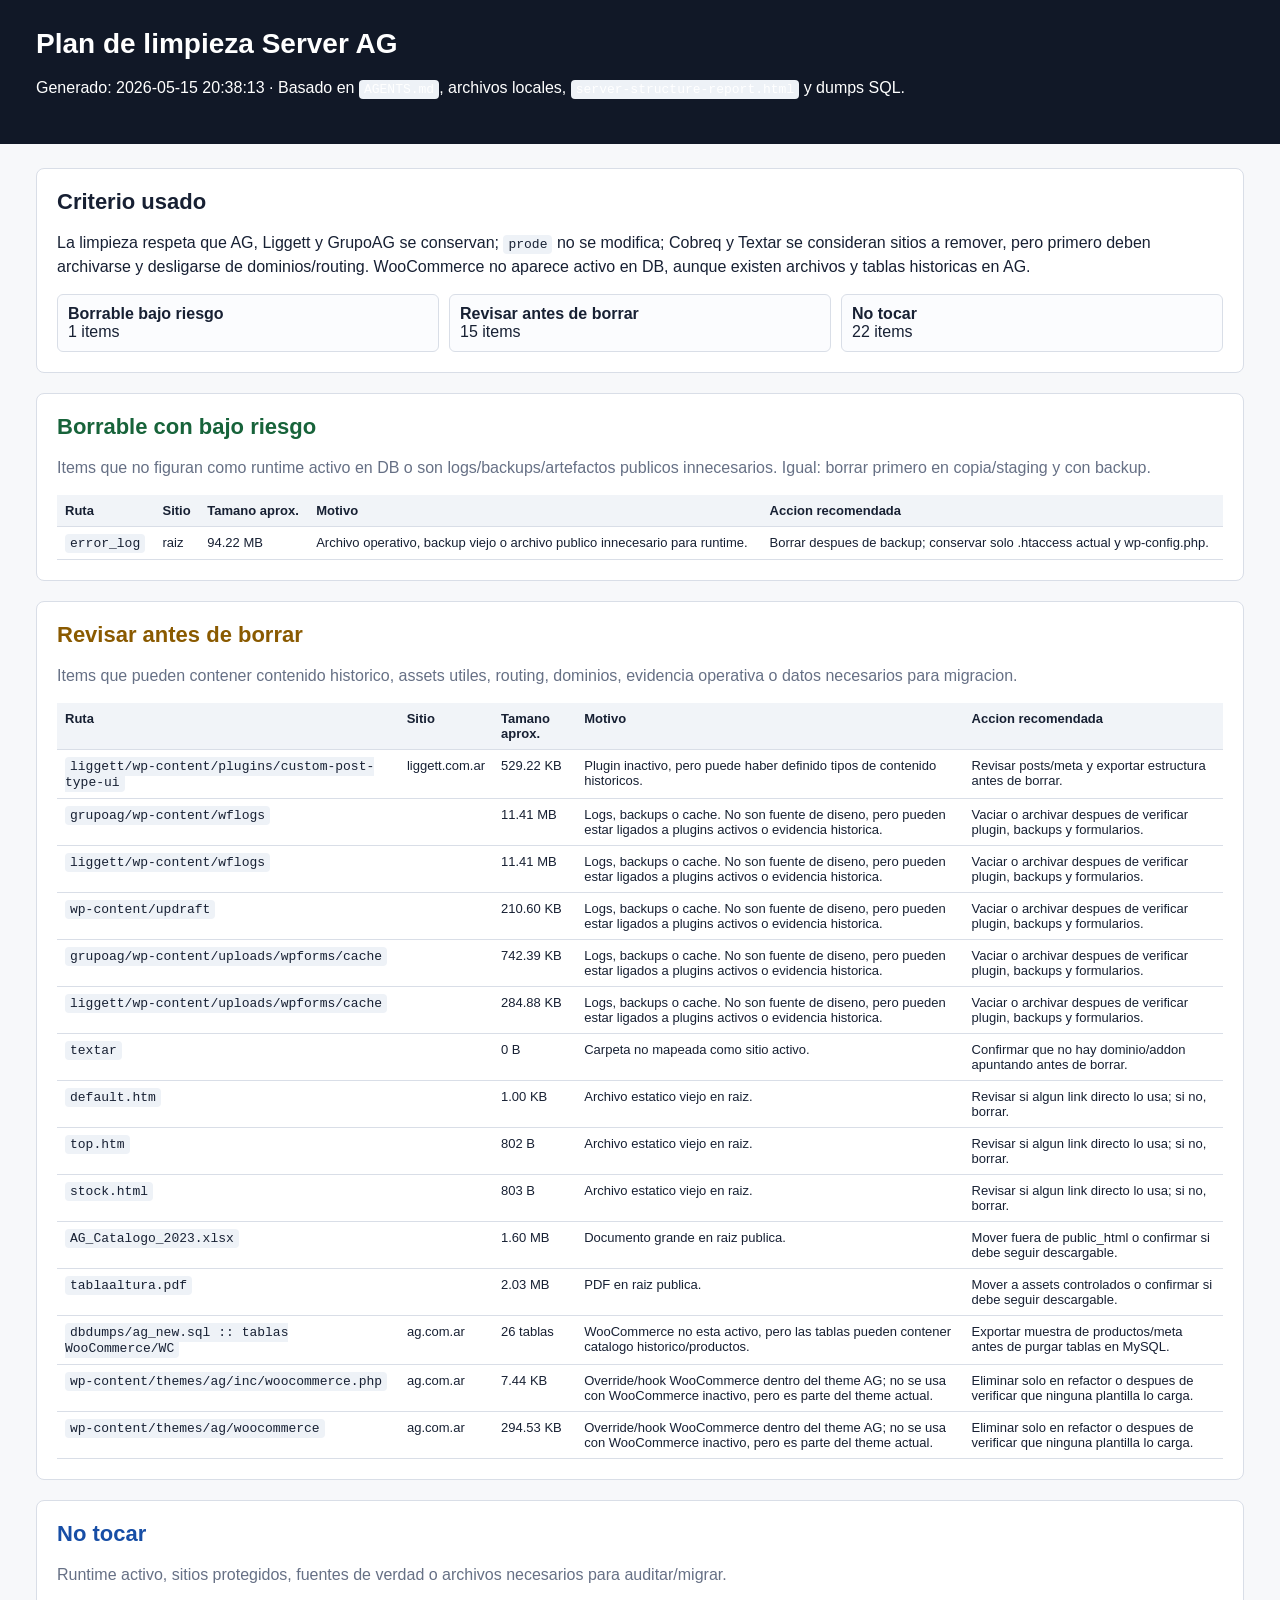
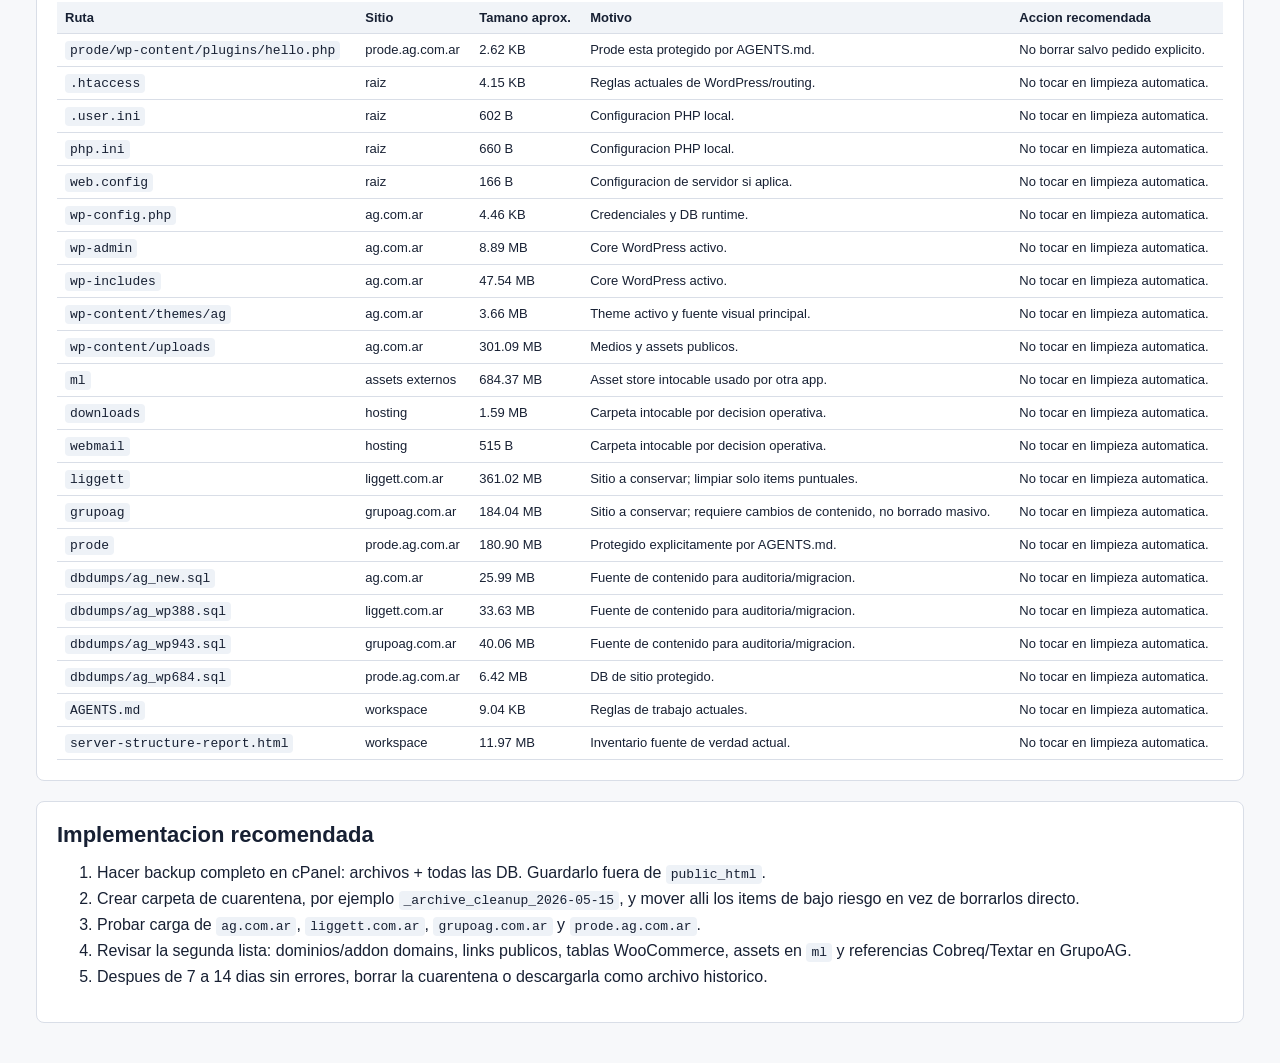
<file: cleanup-plan.html>
<!doctype html>
<html lang="es">
<head>
  <meta charset="utf-8">
  <meta name="viewport" content="width=device-width, initial-scale=1">
  <title>Plan de limpieza Server AG</title>
  <style>
    body { margin: 0; font-family: Segoe UI, Arial, sans-serif; color: #172033; background: #f7f8fa; }
    header { background: #111827; color: white; padding: 28px 36px; }
    main { padding: 24px 36px 48px; }
    section { background: white; border: 1px solid #d9dee7; border-radius: 8px; margin: 0 0 20px; padding: 20px; }
    h1 { margin: 0 0 8px; font-size: 28px; }
    h2 { margin: 0 0 12px; font-size: 22px; }
    h3 { margin: 18px 0 8px; }
    p { line-height: 1.45; }
    table { width: 100%; border-collapse: collapse; font-size: 13px; }
    th, td { text-align: left; vertical-align: top; border-bottom: 1px solid #d9dee7; padding: 8px; }
    th { background: #f1f4f8; position: sticky; top: 0; }
    code { background: #eef2f7; border-radius: 4px; padding: 2px 5px; }
    .muted { color: #667085; }
    .summary { display: grid; grid-template-columns: repeat(auto-fit, minmax(180px, 1fr)); gap: 10px; }
    .summary div { border: 1px solid #d9dee7; border-radius: 6px; padding: 10px; background: #fbfcfe; }
    .ok h2 { color: #17633a; }
    .review h2 { color: #8a5a00; }
    .keep h2 { color: #174ea6; }
    ol li { margin: 0 0 8px; }
  </style>
</head>
<body>
<header>
  <h1>Plan de limpieza Server AG</h1>
  <p>Generado: 2026-05-15 20:38:13 · Basado en <code>AGENTS.md</code>, archivos locales, <code>server-structure-report.html</code> y dumps SQL.</p>
</header>
<main>
  <section>
    <h2>Criterio usado</h2>
    <p>La limpieza respeta que AG, Liggett y GrupoAG se conservan; <code>prode</code> no se modifica; Cobreq y Textar se consideran sitios a remover, pero primero deben archivarse y desligarse de dominios/routing. WooCommerce no aparece activo en DB, aunque existen archivos y tablas historicas en AG.</p>
    <div class="summary">
      <div><b>Borrable bajo riesgo</b><br>1 items</div>
      <div><b>Revisar antes de borrar</b><br>15 items</div>
      <div><b>No tocar</b><br>22 items</div>
    </div>
  </section>

  <section class="ok">
    <h2>Borrable con bajo riesgo</h2>
    <p class="muted">Items que no figuran como runtime activo en DB o son logs/backups/artefactos publicos innecesarios. Igual: borrar primero en copia/staging y con backup.</p>
    <table><thead><tr><th>Ruta</th><th>Sitio</th><th>Tamano aprox.</th><th>Motivo</th><th>Accion recomendada</th></tr></thead><tbody><tr><td><code>error_log</code></td><td>raiz</td><td>94.22 MB</td><td>Archivo operativo, backup viejo o archivo publico innecesario para runtime.</td><td>Borrar despues de backup; conservar solo .htaccess actual y wp-config.php.</td></tr></tbody></table>
  </section>

  <section class="review">
    <h2>Revisar antes de borrar</h2>
    <p class="muted">Items que pueden contener contenido historico, assets utiles, routing, dominios, evidencia operativa o datos necesarios para migracion.</p>
    <table><thead><tr><th>Ruta</th><th>Sitio</th><th>Tamano aprox.</th><th>Motivo</th><th>Accion recomendada</th></tr></thead><tbody><tr><td><code>liggett/wp-content/plugins/custom-post-type-ui</code></td><td>liggett.com.ar</td><td>529.22 KB</td><td>Plugin inactivo, pero puede haber definido tipos de contenido historicos.</td><td>Revisar posts/meta y exportar estructura antes de borrar.</td></tr>
<tr><td><code>grupoag/wp-content/wflogs</code></td><td></td><td>11.41 MB</td><td>Logs, backups o cache. No son fuente de diseno, pero pueden estar ligados a plugins activos o evidencia historica.</td><td>Vaciar o archivar despues de verificar plugin, backups y formularios.</td></tr>
<tr><td><code>liggett/wp-content/wflogs</code></td><td></td><td>11.41 MB</td><td>Logs, backups o cache. No son fuente de diseno, pero pueden estar ligados a plugins activos o evidencia historica.</td><td>Vaciar o archivar despues de verificar plugin, backups y formularios.</td></tr>
<tr><td><code>wp-content/updraft</code></td><td></td><td>210.60 KB</td><td>Logs, backups o cache. No son fuente de diseno, pero pueden estar ligados a plugins activos o evidencia historica.</td><td>Vaciar o archivar despues de verificar plugin, backups y formularios.</td></tr>
<tr><td><code>grupoag/wp-content/uploads/wpforms/cache</code></td><td></td><td>742.39 KB</td><td>Logs, backups o cache. No son fuente de diseno, pero pueden estar ligados a plugins activos o evidencia historica.</td><td>Vaciar o archivar despues de verificar plugin, backups y formularios.</td></tr>
<tr><td><code>liggett/wp-content/uploads/wpforms/cache</code></td><td></td><td>284.88 KB</td><td>Logs, backups o cache. No son fuente de diseno, pero pueden estar ligados a plugins activos o evidencia historica.</td><td>Vaciar o archivar despues de verificar plugin, backups y formularios.</td></tr>
<tr><td><code>textar</code></td><td></td><td>0 B</td><td>Carpeta no mapeada como sitio activo.</td><td>Confirmar que no hay dominio/addon apuntando antes de borrar.</td></tr>
<tr><td><code>default.htm</code></td><td></td><td>1.00 KB</td><td>Archivo estatico viejo en raiz.</td><td>Revisar si algun link directo lo usa; si no, borrar.</td></tr>
<tr><td><code>top.htm</code></td><td></td><td>802 B</td><td>Archivo estatico viejo en raiz.</td><td>Revisar si algun link directo lo usa; si no, borrar.</td></tr>
<tr><td><code>stock.html</code></td><td></td><td>803 B</td><td>Archivo estatico viejo en raiz.</td><td>Revisar si algun link directo lo usa; si no, borrar.</td></tr>
<tr><td><code>AG_Catalogo_2023.xlsx</code></td><td></td><td>1.60 MB</td><td>Documento grande en raiz publica.</td><td>Mover fuera de public_html o confirmar si debe seguir descargable.</td></tr>
<tr><td><code>tablaaltura.pdf</code></td><td></td><td>2.03 MB</td><td>PDF en raiz publica.</td><td>Mover a assets controlados o confirmar si debe seguir descargable.</td></tr>
<tr><td><code>dbdumps/ag_new.sql :: tablas WooCommerce/WC</code></td><td>ag.com.ar</td><td>26 tablas</td><td>WooCommerce no esta activo, pero las tablas pueden contener catalogo historico/productos.</td><td>Exportar muestra de productos/meta antes de purgar tablas en MySQL.</td></tr>
<tr><td><code>wp-content/themes/ag/inc/woocommerce.php</code></td><td>ag.com.ar</td><td>7.44 KB</td><td>Override/hook WooCommerce dentro del theme AG; no se usa con WooCommerce inactivo, pero es parte del theme actual.</td><td>Eliminar solo en refactor o despues de verificar que ninguna plantilla lo carga.</td></tr>
<tr><td><code>wp-content/themes/ag/woocommerce</code></td><td>ag.com.ar</td><td>294.53 KB</td><td>Override/hook WooCommerce dentro del theme AG; no se usa con WooCommerce inactivo, pero es parte del theme actual.</td><td>Eliminar solo en refactor o despues de verificar que ninguna plantilla lo carga.</td></tr></tbody></table>
  </section>

  <section class="keep">
    <h2>No tocar</h2>
    <p class="muted">Runtime activo, sitios protegidos, fuentes de verdad o archivos necesarios para auditar/migrar.</p>
    <table><thead><tr><th>Ruta</th><th>Sitio</th><th>Tamano aprox.</th><th>Motivo</th><th>Accion recomendada</th></tr></thead><tbody><tr><td><code>prode/wp-content/plugins/hello.php</code></td><td>prode.ag.com.ar</td><td>2.62 KB</td><td>Prode esta protegido por AGENTS.md.</td><td>No borrar salvo pedido explicito.</td></tr>
<tr><td><code>.htaccess</code></td><td>raiz</td><td>4.15 KB</td><td>Reglas actuales de WordPress/routing.</td><td>No tocar en limpieza automatica.</td></tr>
<tr><td><code>.user.ini</code></td><td>raiz</td><td>602 B</td><td>Configuracion PHP local.</td><td>No tocar en limpieza automatica.</td></tr>
<tr><td><code>php.ini</code></td><td>raiz</td><td>660 B</td><td>Configuracion PHP local.</td><td>No tocar en limpieza automatica.</td></tr>
<tr><td><code>web.config</code></td><td>raiz</td><td>166 B</td><td>Configuracion de servidor si aplica.</td><td>No tocar en limpieza automatica.</td></tr>
<tr><td><code>wp-config.php</code></td><td>ag.com.ar</td><td>4.46 KB</td><td>Credenciales y DB runtime.</td><td>No tocar en limpieza automatica.</td></tr>
<tr><td><code>wp-admin</code></td><td>ag.com.ar</td><td>8.89 MB</td><td>Core WordPress activo.</td><td>No tocar en limpieza automatica.</td></tr>
<tr><td><code>wp-includes</code></td><td>ag.com.ar</td><td>47.54 MB</td><td>Core WordPress activo.</td><td>No tocar en limpieza automatica.</td></tr>
<tr><td><code>wp-content/themes/ag</code></td><td>ag.com.ar</td><td>3.66 MB</td><td>Theme activo y fuente visual principal.</td><td>No tocar en limpieza automatica.</td></tr>
<tr><td><code>wp-content/uploads</code></td><td>ag.com.ar</td><td>301.09 MB</td><td>Medios y assets publicos.</td><td>No tocar en limpieza automatica.</td></tr>
<tr><td><code>ml</code></td><td>assets externos</td><td>684.37 MB</td><td>Asset store intocable usado por otra app.</td><td>No tocar en limpieza automatica.</td></tr>
<tr><td><code>downloads</code></td><td>hosting</td><td>1.59 MB</td><td>Carpeta intocable por decision operativa.</td><td>No tocar en limpieza automatica.</td></tr>
<tr><td><code>webmail</code></td><td>hosting</td><td>515 B</td><td>Carpeta intocable por decision operativa.</td><td>No tocar en limpieza automatica.</td></tr>
<tr><td><code>liggett</code></td><td>liggett.com.ar</td><td>361.02 MB</td><td>Sitio a conservar; limpiar solo items puntuales.</td><td>No tocar en limpieza automatica.</td></tr>
<tr><td><code>grupoag</code></td><td>grupoag.com.ar</td><td>184.04 MB</td><td>Sitio a conservar; requiere cambios de contenido, no borrado masivo.</td><td>No tocar en limpieza automatica.</td></tr>
<tr><td><code>prode</code></td><td>prode.ag.com.ar</td><td>180.90 MB</td><td>Protegido explicitamente por AGENTS.md.</td><td>No tocar en limpieza automatica.</td></tr>
<tr><td><code>dbdumps/ag_new.sql</code></td><td>ag.com.ar</td><td>25.99 MB</td><td>Fuente de contenido para auditoria/migracion.</td><td>No tocar en limpieza automatica.</td></tr>
<tr><td><code>dbdumps/ag_wp388.sql</code></td><td>liggett.com.ar</td><td>33.63 MB</td><td>Fuente de contenido para auditoria/migracion.</td><td>No tocar en limpieza automatica.</td></tr>
<tr><td><code>dbdumps/ag_wp943.sql</code></td><td>grupoag.com.ar</td><td>40.06 MB</td><td>Fuente de contenido para auditoria/migracion.</td><td>No tocar en limpieza automatica.</td></tr>
<tr><td><code>dbdumps/ag_wp684.sql</code></td><td>prode.ag.com.ar</td><td>6.42 MB</td><td>DB de sitio protegido.</td><td>No tocar en limpieza automatica.</td></tr>
<tr><td><code>AGENTS.md</code></td><td>workspace</td><td>9.04 KB</td><td>Reglas de trabajo actuales.</td><td>No tocar en limpieza automatica.</td></tr>
<tr><td><code>server-structure-report.html</code></td><td>workspace</td><td>11.97 MB</td><td>Inventario fuente de verdad actual.</td><td>No tocar en limpieza automatica.</td></tr></tbody></table>
  </section>

  <section>
    <h2>Implementacion recomendada</h2>
    <ol>
      <li>Hacer backup completo en cPanel: archivos + todas las DB. Guardarlo fuera de <code>public_html</code>.</li>
      <li>Crear carpeta de cuarentena, por ejemplo <code>_archive_cleanup_2026-05-15</code>, y mover alli los items de bajo riesgo en vez de borrarlos directo.</li>
      <li>Probar carga de <code>ag.com.ar</code>, <code>liggett.com.ar</code>, <code>grupoag.com.ar</code> y <code>prode.ag.com.ar</code>.</li>
      <li>Revisar la segunda lista: dominios/addon domains, links publicos, tablas WooCommerce, assets en <code>ml</code> y referencias Cobreq/Textar en GrupoAG.</li>
      <li>Despues de 7 a 14 dias sin errores, borrar la cuarentena o descargarla como archivo historico.</li>
    </ol>
  </section>
</main>
</body>
</html>
</file>
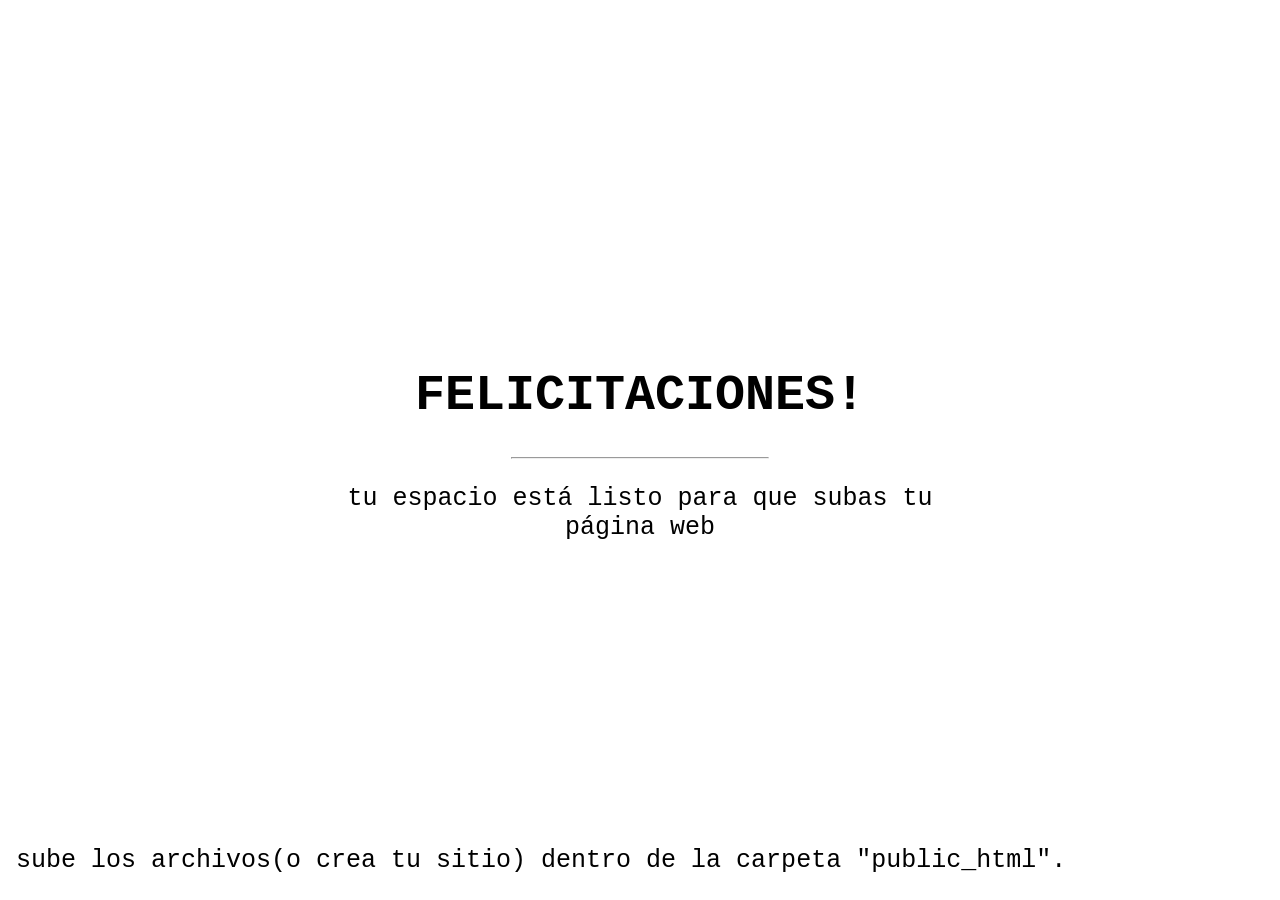
<file: default.htm>
<!DOCTYPE html>
<html>
<head>
	<title>Bienvenido a tu nuevo espacio web</title>
<style>
body, html {
  height: 100%;
  margin: 0;
}

.bgimg {
  background-image: url('https://whservers.net/tu-nuevo-espacio-de-web-hosting.jpg');
  height: 100%;
  background-position: center;
  background-size: cover;
  position: relative;
  color: #000000;
  font-family: "Courier New", Courier, monospace;
  font-size: 25px;
}


.bottomleft {
  position: absolute;
  bottom: 0;
  left: 16px;
}

.middle {
  position: absolute;
  top: 50%;
  left: 50%;
  transform: translate(-50%, -50%);
  text-align: center;
}

hr {
  margin: auto;
  width: 40%;
}
</style>
</head>
<body>

<div class="bgimg">
  <div class="middle">
    <h1>FELICITACIONES!</h1>
    <hr>
    <p>tu espacio est&aacute; listo para que subas tu p&aacute;gina web</p>
  </div>
  <div class="bottomleft">
    <p>sube los archivos(o crea tu sitio) dentro de la carpeta "public_html".</p>
  </div>
</div>

</body>
</html>
</file>
